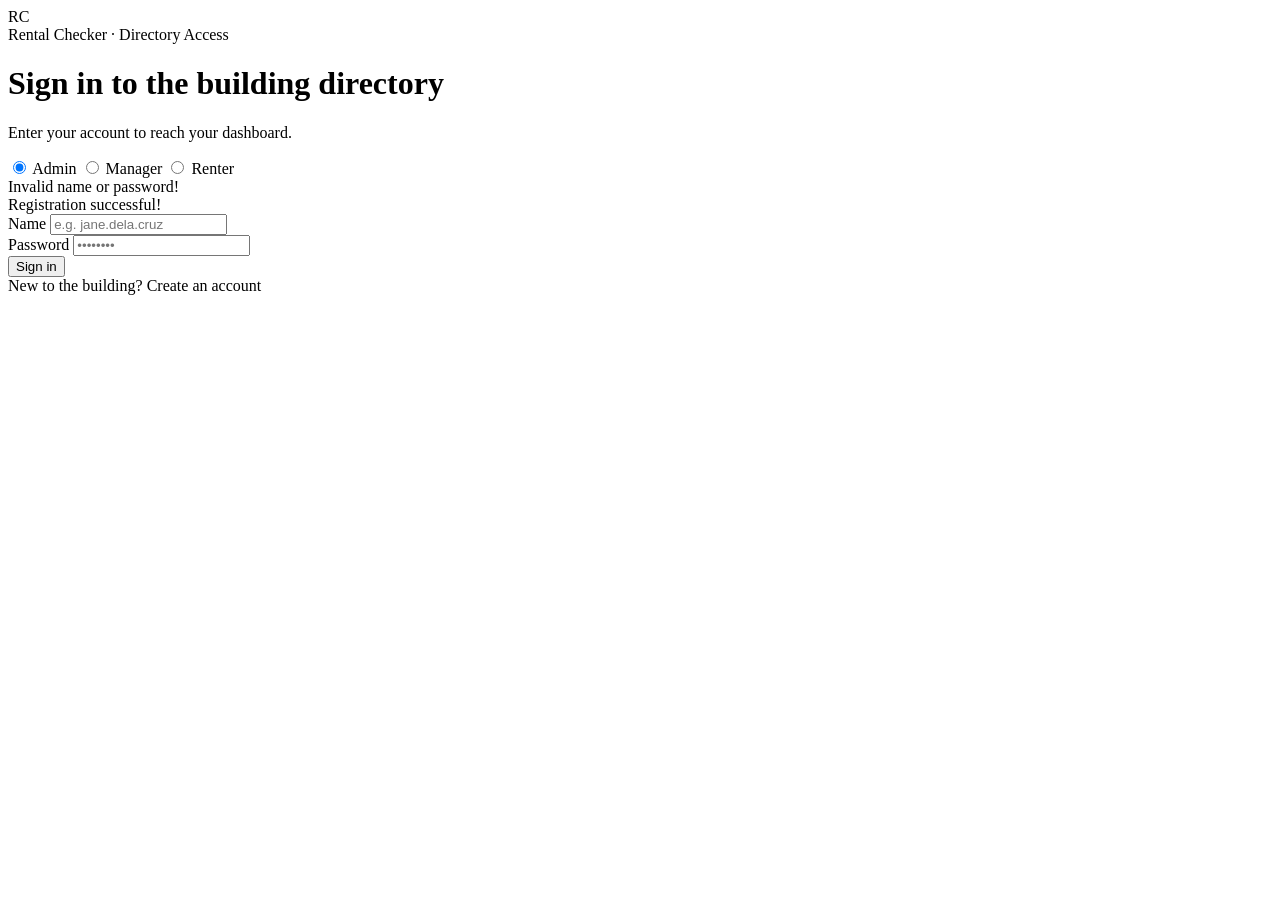
<file: src/main/resources/templates/index.html>
<!--
  index.html — Login & role selection (PDF Screen 1 & 2)
  Maps to WebController#showLoginPage (GET /, /login) and
  WebController#processLogin (POST /login).

  Model attributes read here:
    - error   : String, set when authentication fails
    - message : String, set after a successful registration redirect

  Note: the three role tabs are a visual orientation aid only — the actual
  account type is already stored on the user record, so the login form
  itself only ever submits "name" and "password". Selecting a tab just
  swaps the hero copy so the visitor confirms they're in the right place.
-->
<!DOCTYPE html>
<html xmlns:th="http://www.thymeleaf.org" lang="en">
<head>
    <meta charset="UTF-8">
    <meta name="viewport" content="width=device-width, initial-scale=1.0">
    <title>Sign in · Rental Checker</title>
    <link rel="stylesheet" th:href="@{/css/style.css}">
</head>
<body>

<div class="page">
    <div class="shell shell--narrow">

        <div class="auth-header">
            <div class="mark">RC</div>
            <span class="eyebrow">Rental Checker · Directory Access</span>
            <h1 id="hero-title">Sign in to the building directory</h1>
            <p id="hero-sub">Enter your account to reach your dashboard.</p>
        </div>

        <div class="card">

            <!-- Role tabs: presentation only, do not post any value -->
            <div class="role-toggle" id="role-toggle">
                <input type="radio" name="role-tab" id="tab-admin" checked>
                <label for="tab-admin"
                       data-title="Sign in to the building directory"
                       data-sub="Oversee every building, manager and renter from one board.">Admin</label>

                <input type="radio" name="role-tab" id="tab-manager">
                <label for="tab-manager"
                       data-title="Sign in as a building manager"
                       data-sub="Track your building's units and stay in touch with renters.">Manager</label>

                <input type="radio" name="role-tab" id="tab-renter">
                <label for="tab-renter"
                       data-title="Sign in as a renter"
                       data-sub="Browse open units and manage your lease.">Renter</label>
            </div>

            <div class="alert alert--error" th:if="${error}" th:text="${error}">
                Invalid name or password!
            </div>
            <div class="alert alert--success" th:if="${message}" th:text="${message}">
                Registration successful!
            </div>

            <form th:action="@{/login}" method="post" autocomplete="off">
                <div class="field">
                    <label for="name">Name</label>
                    <input type="text" id="name" name="name" placeholder="e.g. jane.dela.cruz" required>
                </div>
                <div class="field">
                    <label for="password">Password</label>
                    <input type="password" id="password" name="password" placeholder="••••••••" required>
                </div>
                <button type="submit" class="btn btn--primary btn--block">Sign in</button>
            </form>

            <div class="form-footer">
                New to the building? <a th:href="@{/register}">Create an account</a>
            </div>
        </div>

    </div>
</div>

<script>
    // Swap the hero copy to match the selected role tab. Purely cosmetic —
    // the login form itself is identical for every role.
    document.querySelectorAll('#role-toggle input[name="role-tab"]').forEach(function (input) {
        input.addEventListener('change', function () {
            var label = document.querySelector('label[for="' + input.id + '"]');
            document.getElementById('hero-title').textContent = label.getAttribute('data-title');
            document.getElementById('hero-sub').textContent = label.getAttribute('data-sub');
        });
    });
</script>

</body>
</html>
</file>
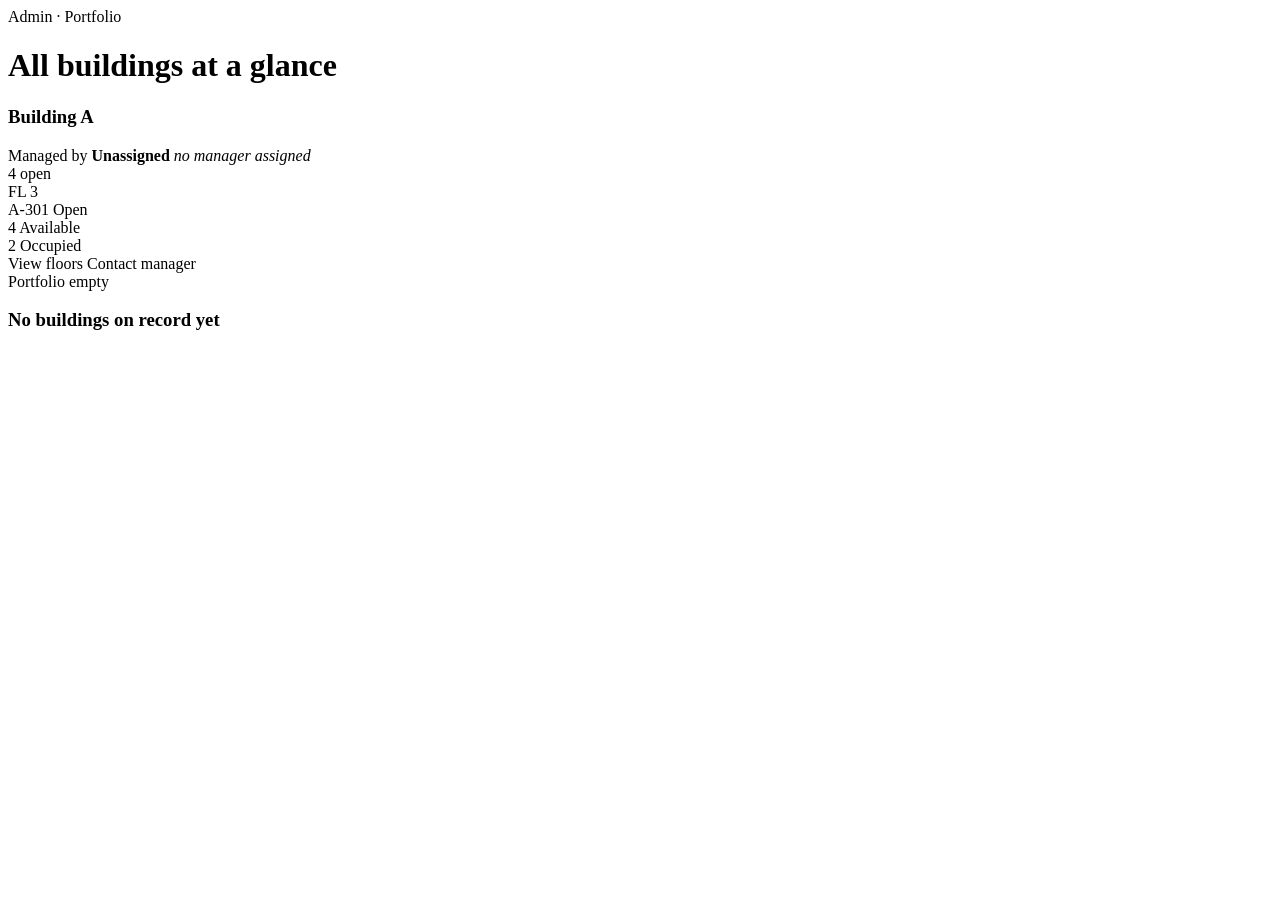
<file: src/main/resources/templates/admin-dashboard.html>
<!--
  admin-dashboard.html — Admin Dashboard (PDF Screen 3)

  Model attributes read here:
    - user      : the logged-in Admin
    - buildings : List<Building>, each expected to expose
                    getId(), getName(), getAddress(),
                    getManager()            -> BuildingManager (nullable, getName())
                    getUnits()               -> List<Unit>, 10 per building
                  and each Unit exposing getFloor(), getUnitNumber(), isAvailable(), getSize(), getPrice().

  Every building is rendered as a floor stack (floor 3 at the top, floor 1
  at the bottom, two units per floor) so the admin can read occupancy at a
  glance across all three buildings, plus a per-building tally and a
  one-click way to contact that building's manager.
-->
<!DOCTYPE html>
<html xmlns:th="http://www.thymeleaf.org" lang="en">
<head>
    <meta charset="UTF-8">
    <meta name="viewport" content="width=device-width, initial-scale=1.0">
    <title>Buildings Overview · Rental Checker</title>
    <link rel="stylesheet" th:href="@{/css/style.css}">
</head>
<body>

<div class="page">
    <div th:replace="~{fragments :: navbar('admin-dashboard')}"></div>

    <div class="shell">
        <div class="page-head">
            <div>
                <span class="eyebrow">Admin · Portfolio</span>
                <h1>All buildings at a glance</h1>
            </div>
        </div>

        <div class="building-grid">
            <div class="card" th:each="building : ${buildings}">

                <div class="building-card__head">
                    <div>
                        <h3 class="building-card__name" th:text="${building.name}">Building A</h3>
                        <div class="building-card__manager">
                            Managed by
                            <strong th:if="${building.manager != null}" th:text="${building.manager.name}">Unassigned</strong>
                            <em th:if="${building.manager == null}">no manager assigned</em>
                        </div>
                    </div>
                    <span class="chip chip--available"
                          th:text="${#lists.size(building.units.?[available])} + ' open'">4 open</span>
                </div>

                <!-- Floor stack: floor 3 (top) down to floor 1 (bottom) -->
                <div class="floor-stack">
                    <div class="floor-row" th:each="floorNum : ${#numbers.sequence(5, 1, -1)}">
                        <div class="floor-row__label" th:text="'FL ' + ${floorNum}">FL 3</div>
                        <div class="floor-row__units">
                            <a class="unit-tile"
                               th:each="unit : ${building.units.?[floor == #vars.floorNum]}"
                               th:href="@{/building-details(id=${building.id})}"
                               th:classappend="${unit.available} ? 'unit-tile--available' : 'unit-tile--occupied'">
                                <span class="unit-tile__code" th:text="${unit.unitNumber}">A-301</span>
                                <span class="chip"
                                      th:classappend="${unit.available} ? 'chip--available' : 'chip--occupied'"
                                      th:text="${unit.available} ? 'Open' : 'Leased'">Open</span>
                            </a>
                        </div>
                    </div>
                </div>

                <div class="building-card__stats">
                    <div class="stat">
                        <span class="stat__value stat__value--available"
                              th:text="${#lists.size(building.units.?[available])}">4</span>
                        <span class="stat__label">Available</span>
                    </div>
                    <div class="stat">
                        <span class="stat__value stat__value--occupied"
                              th:text="${#lists.size(building.units.?[!available])}">2</span>
                        <span class="stat__label">Occupied</span>
                    </div>
                </div>

                <div class="building-card__actions">
                    <a class="btn btn--ghost btn--sm" th:href="@{/building-details(id=${building.id})}">View floors</a>
                    <a class="btn btn--brass btn--sm"
                       th:if="${building.manager != null}"
                       th:href="@{/room-details}">Contact manager</a>
                </div>
            </div>
        </div>

        <div class="empty-state" th:if="${#lists.isEmpty(buildings)}">
            <span class="eyebrow">Portfolio empty</span>
            <h3>No buildings on record yet</h3>
        </div>
    </div>
</div>

</body>
</html>
</file>
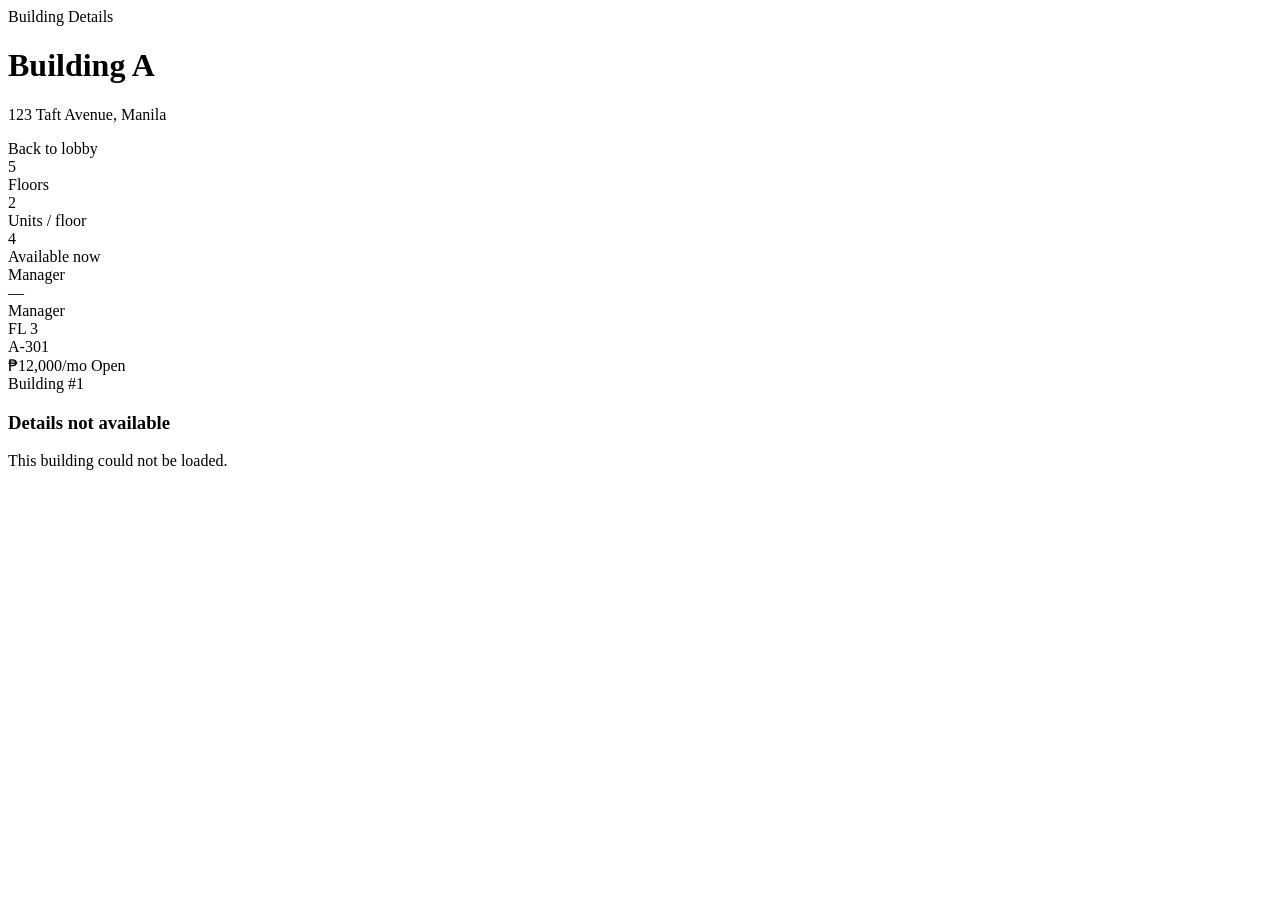
<file: src/main/resources/templates/building-details.html>
<!--
  building-details.html — Building Details (PDF Screen 4)
  Maps to WebController#showBuildingDetails (GET /building-details?id=).

  Model attributes read here:
    - buildingId : Long, already provided by the controller
    - building   : Building for that id — expected to expose getName(),
                    getAddress(), getManager(), and getUnits() (List<Unit>,
                    5 floors × 2 units). NOT YET added by WebController;
                    wire it up via e.g. model.addAttribute("building",
                    unitService.getBuildingById(buildingId)) so this page
                    has something to render.

  Every unit tile links to /room-details so any role can drill into a
  single unit's dimensions and price. Renters additionally get a
  "Rent this unit" action on open units.
-->
<!DOCTYPE html>
<html xmlns:th="http://www.thymeleaf.org" lang="en">
<head>
    <meta charset="UTF-8">
    <meta name="viewport" content="width=device-width, initial-scale=1.0">
    <title th:text="${building != null ? building.name + ' · Rental Checker' : 'Building · Rental Checker'}">Building · Rental Checker</title>
    <link rel="stylesheet" th:href="@{/css/style.css}">
</head>
<body>

<div class="page">
    <div th:replace="~{fragments :: navbar('building-details')}"></div>

    <div class="shell">
        <div class="page-head">
            <div>
                <span class="eyebrow">Building Details</span>
                <h1 th:text="${building != null} ? ${building.name} : ('Building #' + ${buildingId})">Building A</h1>
                <p th:if="${building != null}" th:text="${building.address}">123 Taft Avenue, Manila</p>
            </div>
            <a class="btn btn--ghost" th:href="@{/dashboard}">Back to lobby</a>
        </div>

        <div class="spec-grid" th:if="${building != null}">
            <div class="spec">
                <div class="spec__value">5</div>
                <div class="spec__label">Floors</div>
            </div>
            <div class="spec">
                <div class="spec__value">2</div>
                <div class="spec__label">Units / floor</div>
            </div>
            <div class="spec">
                <div class="spec__value" th:text="${#lists.size(building.units.?[available])}">4</div>
                <div class="spec__label">Available now</div>
            </div>
            <div class="spec">
                <div class="spec__value" th:if="${building.manager != null}" th:text="${building.manager.name}">Manager</div>
                <div class="spec__value" th:if="${building.manager == null}">—</div>
                <div class="spec__label">Manager</div>
            </div>
        </div>

        <div class="card" th:if="${building != null}">
            <div class="floor-stack">
                <div class="floor-row" th:each="floorNum : ${#numbers.sequence(5, 1, -1)}">
                    <div class="floor-row__label" th:text="'FL ' + ${floorNum}">FL 3</div>
                    <div class="floor-row__units">
                        <a class="unit-tile"
                           th:each="unit : ${building.units.?[floor == #vars.floorNum]}"
                           th:href="@{/room-details(id=${unit.id})}"
                           th:classappend="${unit.available} ? 'unit-tile--available' : 'unit-tile--occupied'">
                            <span>
                                <span class="unit-tile__code" th:text="${unit.unitNumber}">A-301</span><br>
                                <span class="unit-tile__meta" th:text="'₱' + ${unit.monthlyRent} + '/mo'">₱12,000/mo</span>
                            </span>
                            <span class="chip"
                                  th:classappend="${unit.available} ? 'chip--available' : 'chip--occupied'"
                                  th:text="${unit.available} ? 'Open' : 'Leased'">Open</span>
                        </a>
                    </div>
                </div>
            </div>
        </div>

        <div class="empty-state" th:if="${building == null}">
            <span class="eyebrow">Building #<span th:text="${buildingId}">1</span></span>
            <h3>Details not available</h3>
            <p>This building could not be loaded.</p>
        </div>
    </div>
</div>

</body>
</html>
</file>
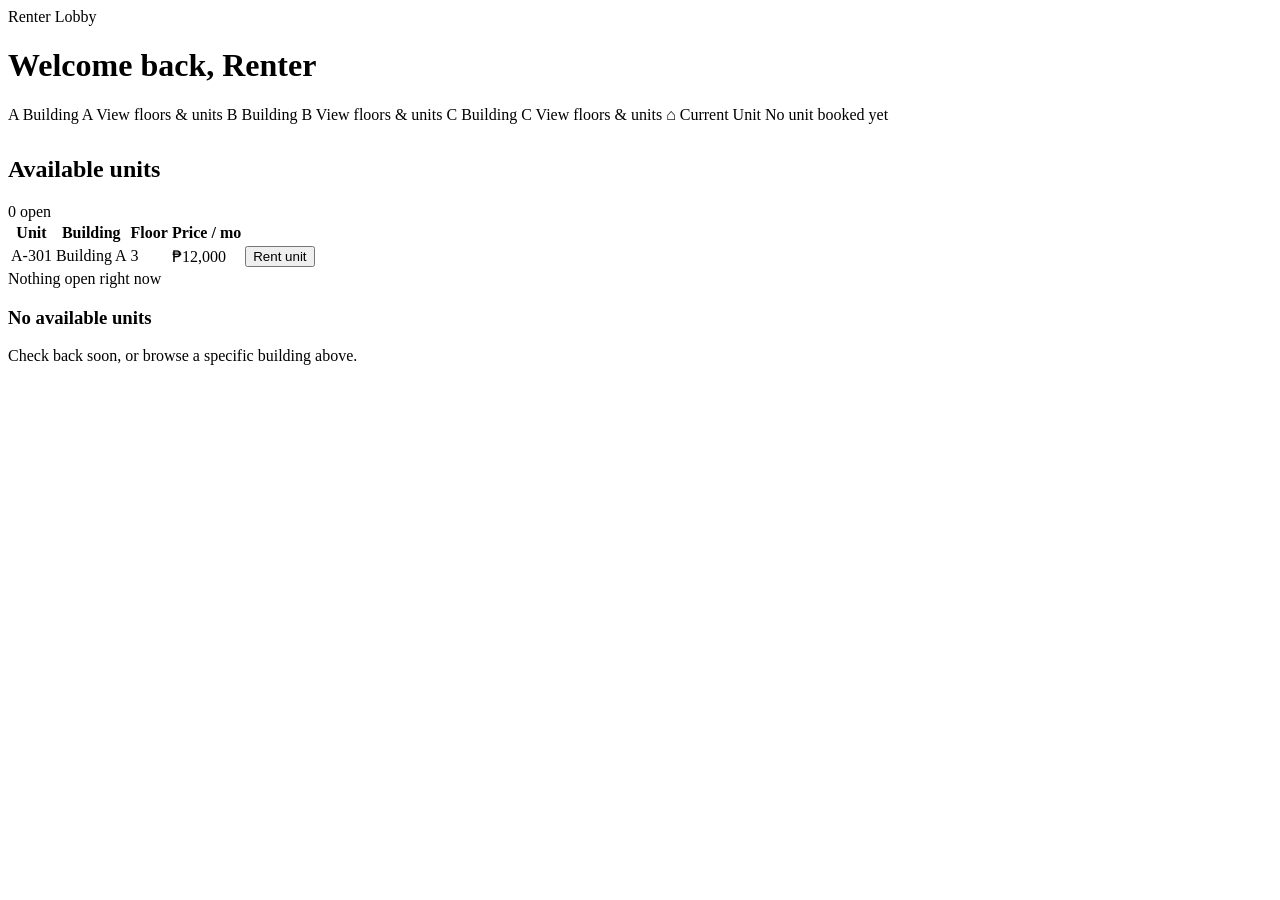
<file: src/main/resources/templates/dashboard.html>
<!--
  dashboard.html — Renter Dashboard (PDF Screen 7 & 8)
  Model attributes read here:
    - user           : the logged-in Renter
    - availableUnits : List<Unit> currently open for rent, each expected to
                        expose getId(), getBuilding().getName(),
                        getFloor(), getUnitNumber(), getSize(), getPrice()
    - currentUnit     : Unit, OPTIONAL — the renter's active lease, if any.
                        When absent/null the "Current Unit" button stays locked, matching the PDF note that it is empty until a unit has been booked.
  The four large buttons reproduce the renter's four-button home screen
  (Building A / B / C / Current Unit) described in the brief.
-->
<!DOCTYPE html>
<html xmlns:th="http://www.thymeleaf.org" lang="en">
<head>
    <meta charset="UTF-8">
    <meta name="viewport" content="width=device-width, initial-scale=1.0">
    <title>Lobby · Rental Checker</title>
    <link rel="stylesheet" th:href="@{/css/style.css}">
</head>
<body>

<div class="page">
    <div th:replace="~{fragments :: navbar('dashboard')}"></div>

    <div class="shell">
        <div class="page-head">
            <div>
                <span class="eyebrow">Renter Lobby</span>
                <h1>Welcome back, <span th:text="${user.name}">Renter</span></h1>
            </div>
        </div>

        <!-- Four-button lobby: Building A, B, C, Current Unit -->
        <div class="lobby-grid">
            <a class="lobby-btn" th:href="@{/building-details(id=1)}">
                <span class="lobby-btn__letter">A</span>
                <span class="lobby-btn__title">Building A</span>
                <span class="lobby-btn__sub">View floors &amp; units</span>
            </a>
            <a class="lobby-btn" th:href="@{/building-details(id=2)}">
                <span class="lobby-btn__letter">B</span>
                <span class="lobby-btn__title">Building B</span>
                <span class="lobby-btn__sub">View floors &amp; units</span>
            </a>
            <a class="lobby-btn" th:href="@{/building-details(id=3)}">
                <span class="lobby-btn__letter">C</span>
                <span class="lobby-btn__title">Building C</span>
                <span class="lobby-btn__sub">View floors &amp; units</span>
            </a>

            <!-- Locked until a unit has been booked -->
            <a class="lobby-btn"
               th:href="@{/room-details}"
               th:aria-disabled="${currentUnit == null}">
                <span class="lobby-btn__letter">⌂</span>
                <span class="lobby-btn__title">Current Unit</span>
                <span class="lobby-btn__sub" th:text="${currentUnit != null} ? 'View your lease' : 'No unit booked yet'">No unit booked yet</span>
            </a>
        </div>

        <div class="card" style="margin-top:32px;">
            <div class="section-title">
                <h2>Available units</h2>
                <span class="eyebrow" th:text="${#lists.size(availableUnits)} + ' open'">0 open</span>
            </div>

            <table class="ledger" th:if="${not #lists.isEmpty(availableUnits)}">
                <thead>
                <tr>
                    <th>Unit</th>
                    <th>Building</th>
                    <th>Floor</th>
                    <th>Price / mo</th>
                    <th></th>
                </tr>
                </thead>
                <tbody>
                <tr th:each="unit : ${availableUnits}">
                    <td class="mono" th:text="${unit.unitNumber}">A-301</td>
                    <td th:text="${unit.building.name}">Building A</td>
                    <td th:text="${unit.floor}">3</td>
                    <td class="mono" th:text="'₱' + ${unit.monthlyRent}">₱12,000</td>
                    <td style="text-align:right;">
                        <form th:action="@{/rent/{id}(id=${unit.id})}" method="post">
                            <button type="submit" class="btn btn--primary btn--sm">Rent unit</button>
                        </form>
                    </td>
                </tr>
                </tbody>
            </table>

            <div class="empty-state" th:if="${#lists.isEmpty(availableUnits)}">
                <span class="eyebrow">Nothing open right now</span>
                <h3>No available units</h3>
                <p>Check back soon, or browse a specific building above.</p>
            </div>
        </div>
    </div>
</div>

</body>
</html>
</file>
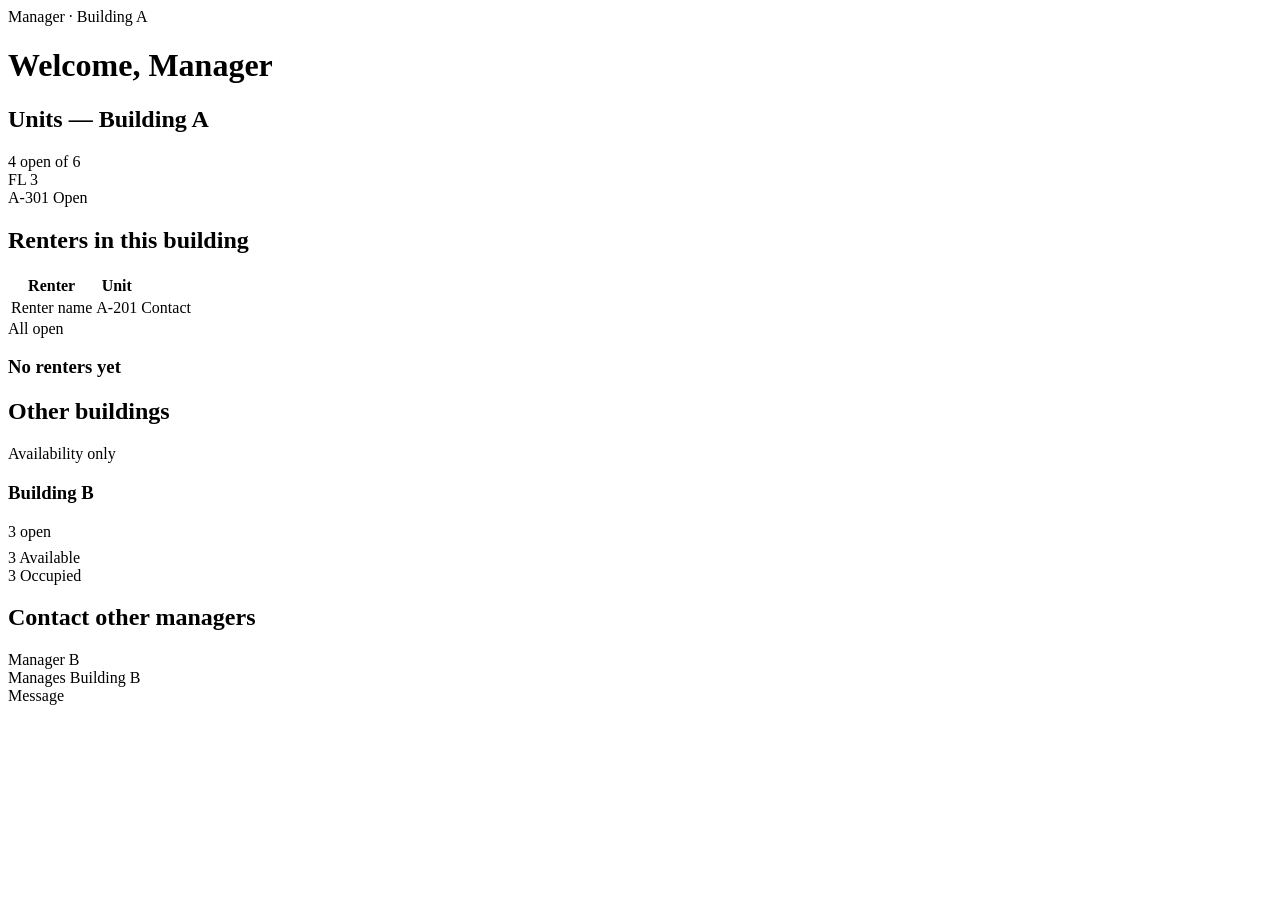
<file: src/main/resources/templates/manager-dashboard.html>
<!--
  manager-dashboard.html — Manager Dashboard (PDF Screen 6)
  Maps to WebController#showManagerDashboard (GET /manager-dashboard).

  Model attributes read here:
    - user           : the logged-in BuildingManager
    - managerName    : String, already provided by the controller
    - myBuilding     : Building the manager is assigned to, with getUnits()
                        -> List<Unit>; occupied units may expose
                        getRenter() -> Renter (getName()) — but a unit can
                        also be "!available" with a null renter if data is
                        inconsistent, so every renter access here is
                        null-guarded.
    - otherBuildings : List<Building> for the other two buildings — units
                        only, no renter identities (managers may see
                        availability elsewhere but never each other's
                        renter details, per the brief). Also drives the
                        "contact other managers" panel via each building's
                        getManager(), since BuildingManager has no
                        back-reference to its own Building.

  This view enforces the brief's visibility rule in the markup itself:
  renter names only ever appear inside the "My Building" card.
-->
<!DOCTYPE html>
<html xmlns:th="http://www.thymeleaf.org" lang="en">
<head>
    <meta charset="UTF-8">
    <meta name="viewport" content="width=device-width, initial-scale=1.0">
    <title>My Building · Rental Checker</title>
    <link rel="stylesheet" th:href="@{/css/style.css}">
</head>
<body>

<div class="page">
    <div th:replace="~{fragments :: navbar('manager-dashboard')}"></div>

    <div class="shell">
        <div class="page-head">
            <div>
                <span class="eyebrow">Manager · <span th:text="${myBuilding.name}">Building A</span></span>
                <h1>Welcome, <span th:text="${managerName}">Manager</span></h1>
            </div>
        </div>

        <div class="stack">

            <!-- My building: full detail, including renter identities -->
            <div class="card">
                <div class="section-title">
                    <h2 th:text="'Units — ' + ${myBuilding.name}">Units — Building A</h2>
                    <span class="chip chip--available"
                          th:text="${#lists.size(myBuilding.units.?[available])} + ' open of ' + ${#lists.size(myBuilding.units)}">4 open of 6</span>
                </div>

                <div class="floor-stack">
                    <div class="floor-row" th:each="floorNum : ${#numbers.sequence(5, 1, -1)}">
                        <div class="floor-row__label" th:text="'FL ' + ${floorNum}">FL 3</div>
                        <div class="floor-row__units">
                            <div class="unit-tile"
                                 th:each="unit : ${myBuilding.units.?[floor == #vars.floorNum]}"
                                 th:classappend="${unit.available} ? 'unit-tile--available' : 'unit-tile--occupied'">
                                <span class="unit-tile__code" th:text="${unit.unitNumber}">A-301</span>
                                <span class="unit-tile__meta"
                                      th:text="${unit.available} ? 'Open' : (${unit.renter != null} ? ${unit.renter.name} : 'Occupied')">Open</span>
                            </div>
                        </div>
                    </div>
                </div>
            </div>

            <!-- Renter roster for my building only — filtered to units that
                 both are occupied AND actually have a renter recorded, so
                 leftover/inconsistent data (status=RENTED with no renter)
                 can never null-pointer here. -->
            <div class="card">
                <div class="section-title">
                    <h2>Renters in this building</h2>
                </div>
                <table class="ledger" th:if="${not #lists.isEmpty(myBuilding.units.?[!available and renter != null])}">
                    <thead>
                    <tr>
                        <th>Renter</th>
                        <th>Unit</th>
                        <th></th>
                    </tr>
                    </thead>
                    <tbody>
                    <tr th:each="unit : ${myBuilding.units.?[!available and renter != null]}">
                        <td th:text="${unit.renter.name}">Renter name</td>
                        <td class="mono" th:text="${unit.unitNumber}">A-201</td>
                        <td style="text-align:right;">
                            <a class="btn btn--ghost btn--sm" th:href="@{/room-details}">Contact</a>
                        </td>
                    </tr>
                    </tbody>
                </table>
                <div class="empty-state" th:if="${#lists.isEmpty(myBuilding.units.?[!available and renter != null])}">
                    <span class="eyebrow">All open</span>
                    <h3>No renters yet</h3>
                </div>
            </div>

            <!-- Other buildings: availability only, renter identities are hidden -->
            <div class="card">
                <div class="section-title">
                    <h2>Other buildings</h2>
                    <span class="eyebrow">Availability only</span>
                </div>
                <div class="building-grid">
                    <div th:each="building : ${otherBuildings}" class="card" style="box-shadow:none;">
                        <div class="building-card__head">
                            <h3 class="building-card__name" th:text="${building.name}">Building B</h3>
                            <span class="chip chip--available"
                                  th:text="${#lists.size(building.units.?[available])} + ' open'">3 open</span>
                        </div>
                        <div class="building-card__stats" style="border-top:none; padding-top:0; margin-top:8px;">
                            <div class="stat">
                                <span class="stat__value stat__value--available"
                                      th:text="${#lists.size(building.units.?[available])}">3</span>
                                <span class="stat__label">Available</span>
                            </div>
                            <div class="stat">
                                <span class="stat__value stat__value--occupied"
                                      th:text="${#lists.size(building.units.?[!available])}">3</span>
                                <span class="stat__label">Occupied</span>
                            </div>
                        </div>
                    </div>
                </div>
            </div>

            <!-- Contact other managers — driven off otherBuildings (each
                 Building already carries its own manager), since
                 BuildingManager itself has no back-reference to its
                 Building. No separate "otherManagers" attribute needed. -->
            <div class="card">
                <div class="section-title">
                    <h2>Contact other managers</h2>
                </div>
                <div class="contact-list">
                    <div class="contact-row" th:each="building : ${otherBuildings}" th:if="${building.manager != null}">
                        <div>
                            <div class="contact-row__name" th:text="${building.manager.name}">Manager B</div>
                            <div class="contact-row__role" th:text="'Manages ' + ${building.name}">Manages Building B</div>
                        </div>
                        <a class="btn btn--brass btn--sm" th:href="@{/room-details}">Message</a>
                    </div>
                </div>
            </div>

        </div>
    </div>
</div>

</body>
</html>
</file>
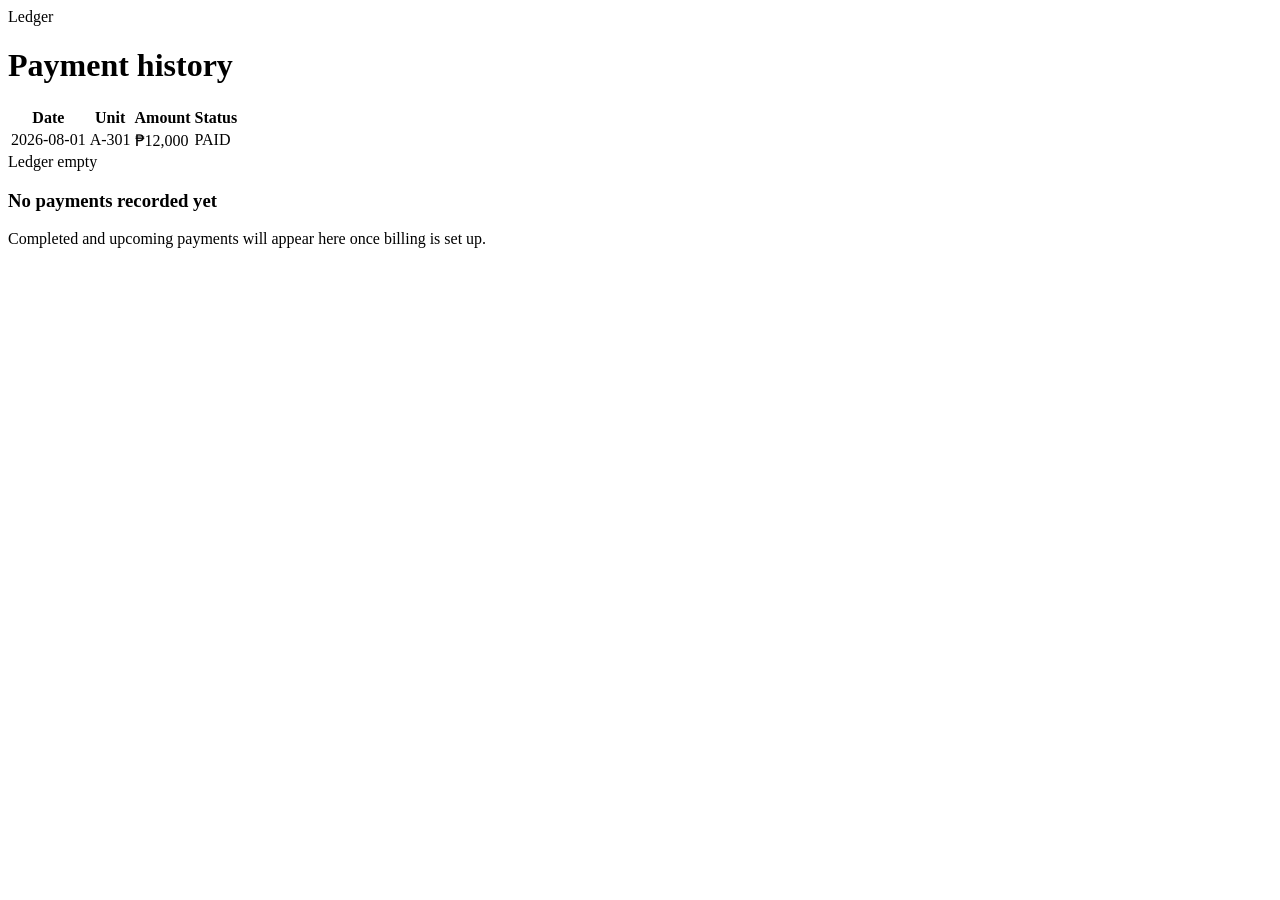
<file: src/main/resources/templates/payment-history.html>
<!--
  payment-history.html — Payment History

  Model attributes read here:
    - payments : List<Payment>, OPTIONAL — each expected to expose
                  getDate(), getUnitNumber(), getAmount(), getStatus()
                  ("PAID" / "PENDING" / "OVERDUE"). NOT YET added by
                  WebController; wire it up via a PaymentService once one
                  exists, scoped to the logged-in renter (or, for a
                  manager, to their building's renters).

  Renders as a plain ledger table so it reads like a paper rent book —
  consistent with the directory/blueprint idiom used everywhere else.
-->
<!DOCTYPE html>
<html xmlns:th="http://www.thymeleaf.org" lang="en">
<head>
    <meta charset="UTF-8">
    <meta name="viewport" content="width=device-width, initial-scale=1.0">
    <title>Payment History · Rental Checker</title>
    <link rel="stylesheet" th:href="@{/css/style.css}">
</head>
<body>

<div class="page">
    <div th:replace="~{fragments :: navbar('payment-history')}"></div>

    <div class="shell">
        <div class="page-head">
            <div>
                <span class="eyebrow">Ledger</span>
                <h1>Payment history</h1>
            </div>
        </div>

        <div class="card">
            <table class="ledger" th:if="${payments != null and not #lists.isEmpty(payments)}">
                <thead>
                <tr>
                    <th>Date</th>
                    <th>Unit</th>
                    <th>Amount</th>
                    <th>Status</th>
                </tr>
                </thead>
                <tbody>
                <tr th:each="payment : ${payments}">
                    <td class="mono" th:text="${payment.date}">2026-08-01</td>
                    <td th:text="${payment.unitNumber}">A-301</td>
                    <td class="mono" th:text="'₱' + ${payment.amount}">₱12,000</td>
                    <td>
                        <span class="chip"
                              th:classappend="${payment.status == 'PAID'} ? 'chip--available' : 'chip--occupied'"
                              th:text="${payment.status}">PAID</span>
                    </td>
                </tr>
                </tbody>
            </table>

            <div class="empty-state" th:if="${payments == null or #lists.isEmpty(payments)}">
                <span class="eyebrow">Ledger empty</span>
                <h3>No payments recorded yet</h3>
                <p>Completed and upcoming payments will appear here once billing is set up.</p>
            </div>
        </div>
    </div>
</div>

</body>
</html>
</file>
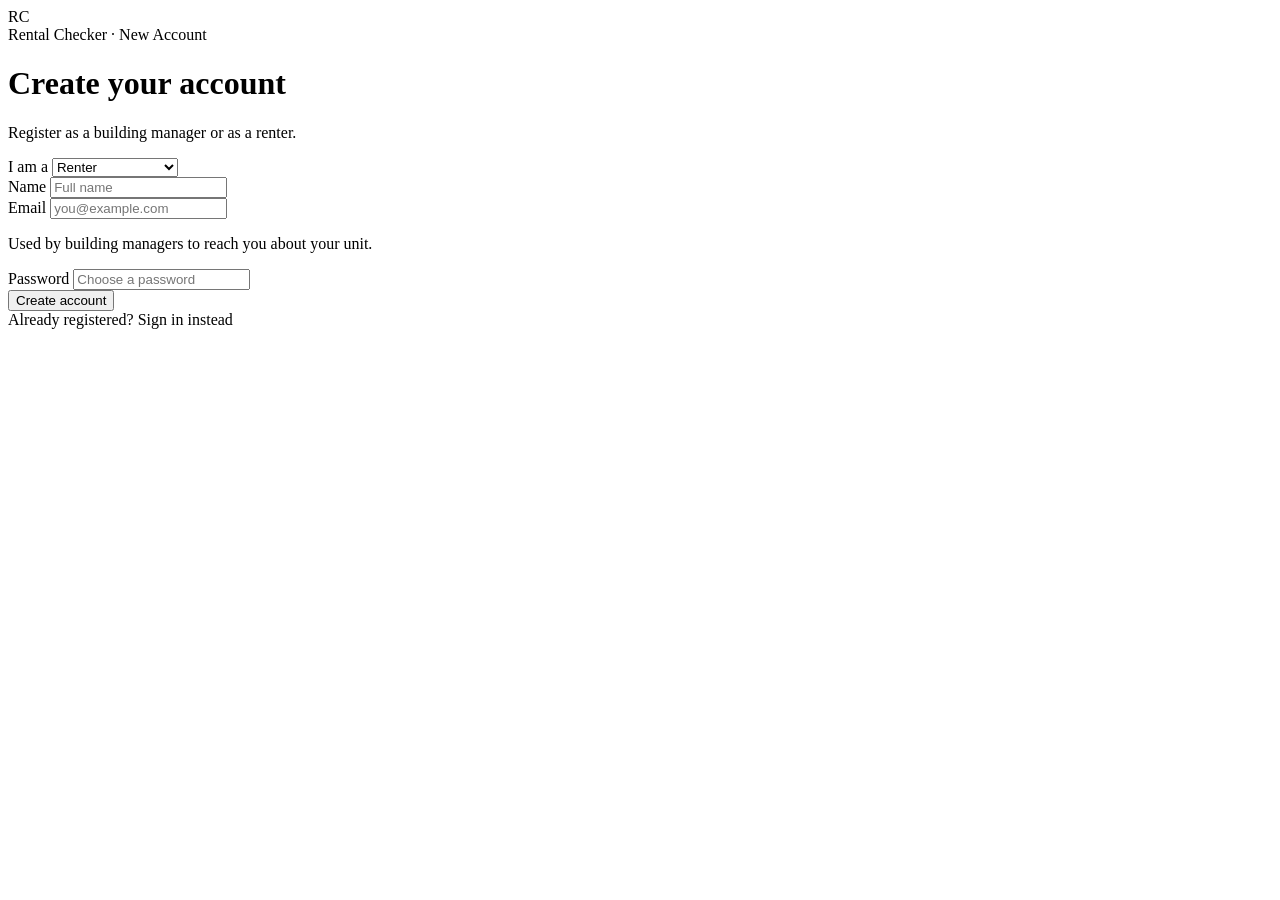
<file: src/main/resources/templates/register.html>
<!--
  register.html — Account registration
  Maps to WebController#showRegisterPage (GET /register) and
  WebController#processRegistration (POST /register).

  Only MANAGER and RENTER can self-register (admin accounts are excluded,
  per WebController's comment), so the role selector only offers those two.
  The email field is only meaningful for renters (Renter#email), so it is
  hidden until "Renter" is selected and is not marked required at the HTML
  level — the controller already treats it as optional.
-->
<!DOCTYPE html>
<html xmlns:th="http://www.thymeleaf.org" lang="en">
<head>
    <meta charset="UTF-8">
    <meta name="viewport" content="width=device-width, initial-scale=1.0">
    <title>Create account · Rental Checker</title>
    <link rel="stylesheet" th:href="@{/css/style.css}">
</head>
<body>

<div class="page">
    <div class="shell shell--narrow">

        <div class="auth-header">
            <div class="mark">RC</div>
            <span class="eyebrow">Rental Checker · New Account</span>
            <h1>Create your account</h1>
            <p>Register as a building manager or as a renter.</p>
        </div>

        <div class="card">
            <form th:action="@{/register}" method="post" autocomplete="off" id="register-form">

                <div class="field">
                    <label for="userType">I am a</label>
                    <select id="userType" name="userType">
                        <option value="RENTER" selected>Renter</option>
                        <option value="MANAGER">Building Manager</option>
                    </select>
                </div>

                <div class="field">
                    <label for="name">Name</label>
                    <input type="text" id="name" name="name" placeholder="Full name" required>
                </div>

                <div class="field" id="email-field">
                    <label for="email">Email</label>
                    <input type="email" id="email" name="email" placeholder="you@example.com">
                </div>
                <p class="form-hint" id="email-hint">Used by building managers to reach you about your unit.</p>

                <div class="field">
                    <label for="password">Password</label>
                    <input type="password" id="password" name="password" placeholder="Choose a password" required>
                </div>

                <button type="submit" class="btn btn--primary btn--block">Create account</button>
            </form>

            <div class="form-footer">
                Already registered? <a th:href="@{/login}">Sign in instead</a>
            </div>
        </div>

    </div>
</div>

<script>
    // Only renters supply an email (see Renter#email in the domain model),
    // so hide the field entirely for managers rather than leaving it inert.
    var userType = document.getElementById('userType');
    var emailField = document.getElementById('email-field');
    var emailHint = document.getElementById('email-hint');
    var emailInput = document.getElementById('email');

    function syncEmailField() {
        var isRenter = userType.value === 'RENTER';
        emailField.classList.toggle('field--hidden', !isRenter);
        emailHint.style.display = isRenter ? 'block' : 'none';
        if (!isRenter) { emailInput.value = ''; }
    }

    userType.addEventListener('change', syncEmailField);
    syncEmailField();
</script>

</body>
</html>
</file>
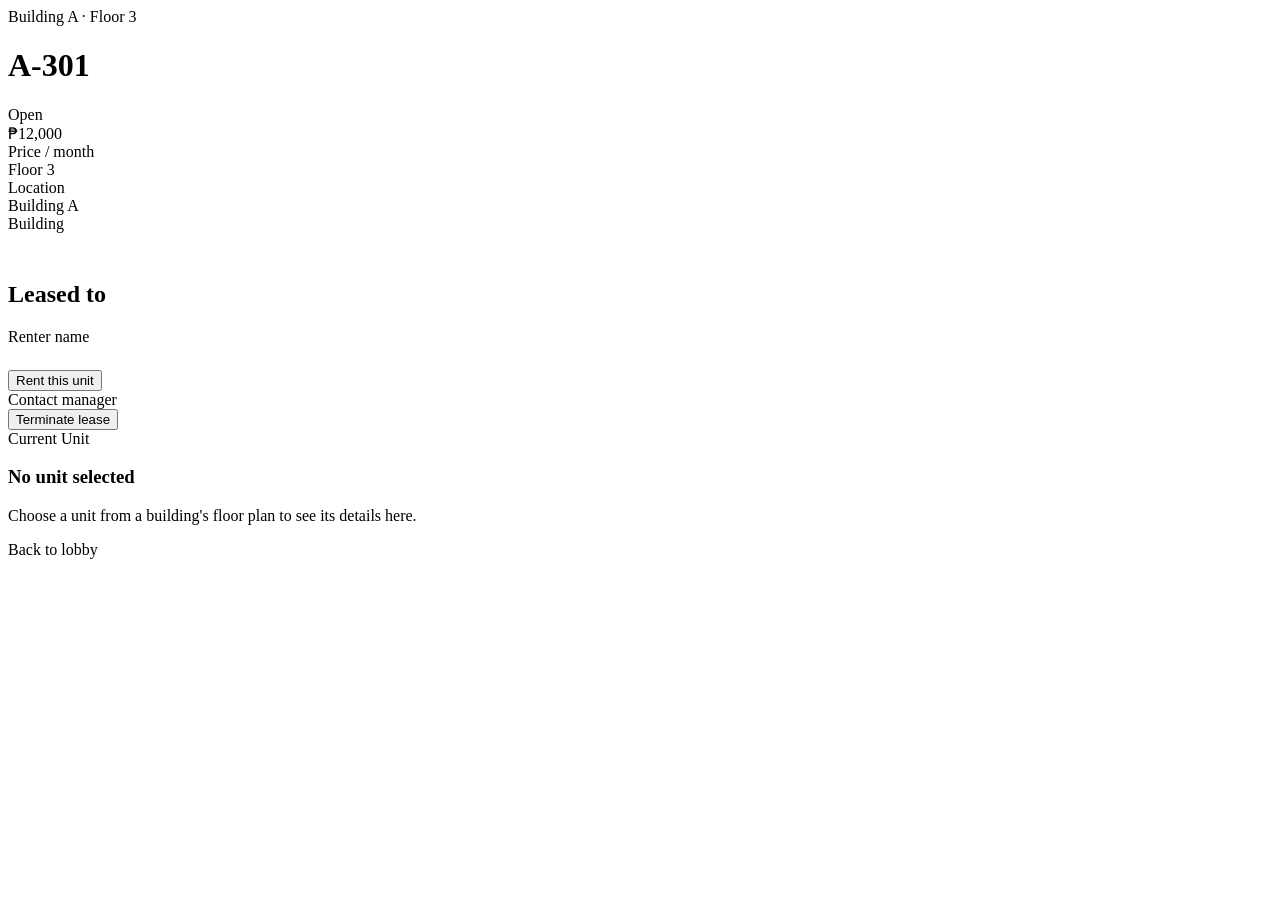
<file: src/main/resources/templates/room-details.html>
<!--
  room-details.html — Room Details (PDF Screen 5 & 9)
  Maps to WebController#showRoomDetails (GET /room-details) and
  WebController#terminateLeaseAction (POST /terminate-lease).

  Model attributes read here:
    - unit        : Unit being viewed — expected to expose getUnitNumber(),
                     getFloor(), getSize(), getPrice(), isAvailable(),
                     getBuilding() (getName(), getManager()), and, when
                     leased, getRenter() (getName(), getProfession()).
                     NOT YET added by WebController; wire it up via e.g.
                     model.addAttribute("unit", unitService.getUnit(id))
                     reading an "id" request param.
    - isOwnUnit   : boolean, OPTIONAL — true when the viewer is the renter
                     currently leasing this unit. Governs whether the
                     "Terminate lease" action is shown (renter dashboard's
                     "Current Unit" button links here for that renter).

  Reused for three situations: a renter previewing an open unit before
  booking, a renter or manager looking at an occupied unit, and the
  renter's own "Current Unit" screen.
-->
<!DOCTYPE html>
<html xmlns:th="http://www.thymeleaf.org" lang="en">
<head>
    <meta charset="UTF-8">
    <meta name="viewport" content="width=device-width, initial-scale=1.0">
    <title th:text="${unit != null ? unit.unitNumber + ' · Rental Checker' : 'Unit · Rental Checker'}">Unit · Rental Checker</title>
    <link rel="stylesheet" th:href="@{/css/style.css}">
</head>
<body>

<div class="page">
    <div th:replace="~{fragments :: navbar('room-details')}"></div>

    <div class="shell">

        <div th:if="${unit != null}">
            <div class="page-head">
                <div>
                    <span class="eyebrow" th:text="${unit.building.name} + ' · Floor ' + ${unit.floor}">Building A · Floor 3</span>
                    <h1 th:text="${unit.unitNumber}">A-301</h1>
                </div>
                <span class="chip"
                      th:classappend="${unit.available} ? 'chip--available' : 'chip--occupied'"
                      th:text="${unit.available} ? 'Open' : 'Leased'">Open</span>
            </div>

            <div class="card">
                <div class="spec-grid">
                    <div class="spec">
                        <div class="spec__value" th:text="'₱' + ${unit.monthlyRent}">₱12,000</div>
                        <div class="spec__label">Price / month</div>
                    </div>
                    <div class="spec">
                        <div class="spec__value" th:text="'Floor ' + ${unit.floor}">Floor 3</div>
                        <div class="spec__label">Location</div>
                    </div>
                    <div class="spec">
                        <div class="spec__value" th:text="${unit.building.name}">Building A</div>
                        <div class="spec__label">Building</div>
                    </div>
                </div>

                <!-- Current tenant, shown only when occupied -->
                <div th:if="${!unit.available and unit.renter != null}" style="margin-top:8px; padding-top:20px; border-top:1px dashed var(--line);">
                    <div class="section-title"><h2>Leased to</h2></div>
                    <div class="contact-row">
                        <div>
                            <div class="contact-row__name" th:text="${unit.renter.name}">Renter name</div>
                        </div>
                    </div>
                </div>

                <div class="building-card__actions" style="margin-top:24px;">
                    <!-- Renter booking an open unit -->
                    <form th:if="${unit.available}" th:action="@{/rent/{id}(id=${unit.id})}" method="post">
                        <button type="submit" class="btn btn--primary">Rent this unit</button>
                    </form>

                    <!-- Contact the building's manager -->
                    <a class="btn btn--brass" th:if="${unit.building.manager != null}" th:href="@{/room-details}">
                        Contact <span th:text="${unit.building.manager.name}">manager</span>
                    </a>

                    <!-- Renter's own current lease -->
                    <form th:if="${isOwnUnit}" th:action="@{/terminate-lease}" method="post"
                          onsubmit="return confirm('Terminate this lease? This cannot be undone.');">
                        <button type="submit" class="btn btn--danger">Terminate lease</button>
                    </form>
                </div>
            </div>
        </div>

        <div class="empty-state" th:if="${unit == null}">
            <span class="eyebrow">Current Unit</span>
            <h3>No unit selected</h3>
            <p>Choose a unit from a building's floor plan to see its details here.</p>
            <a class="btn btn--primary" th:href="@{/dashboard}">Back to lobby</a>
        </div>

    </div>
</div>

</body>
</html>
</file>
